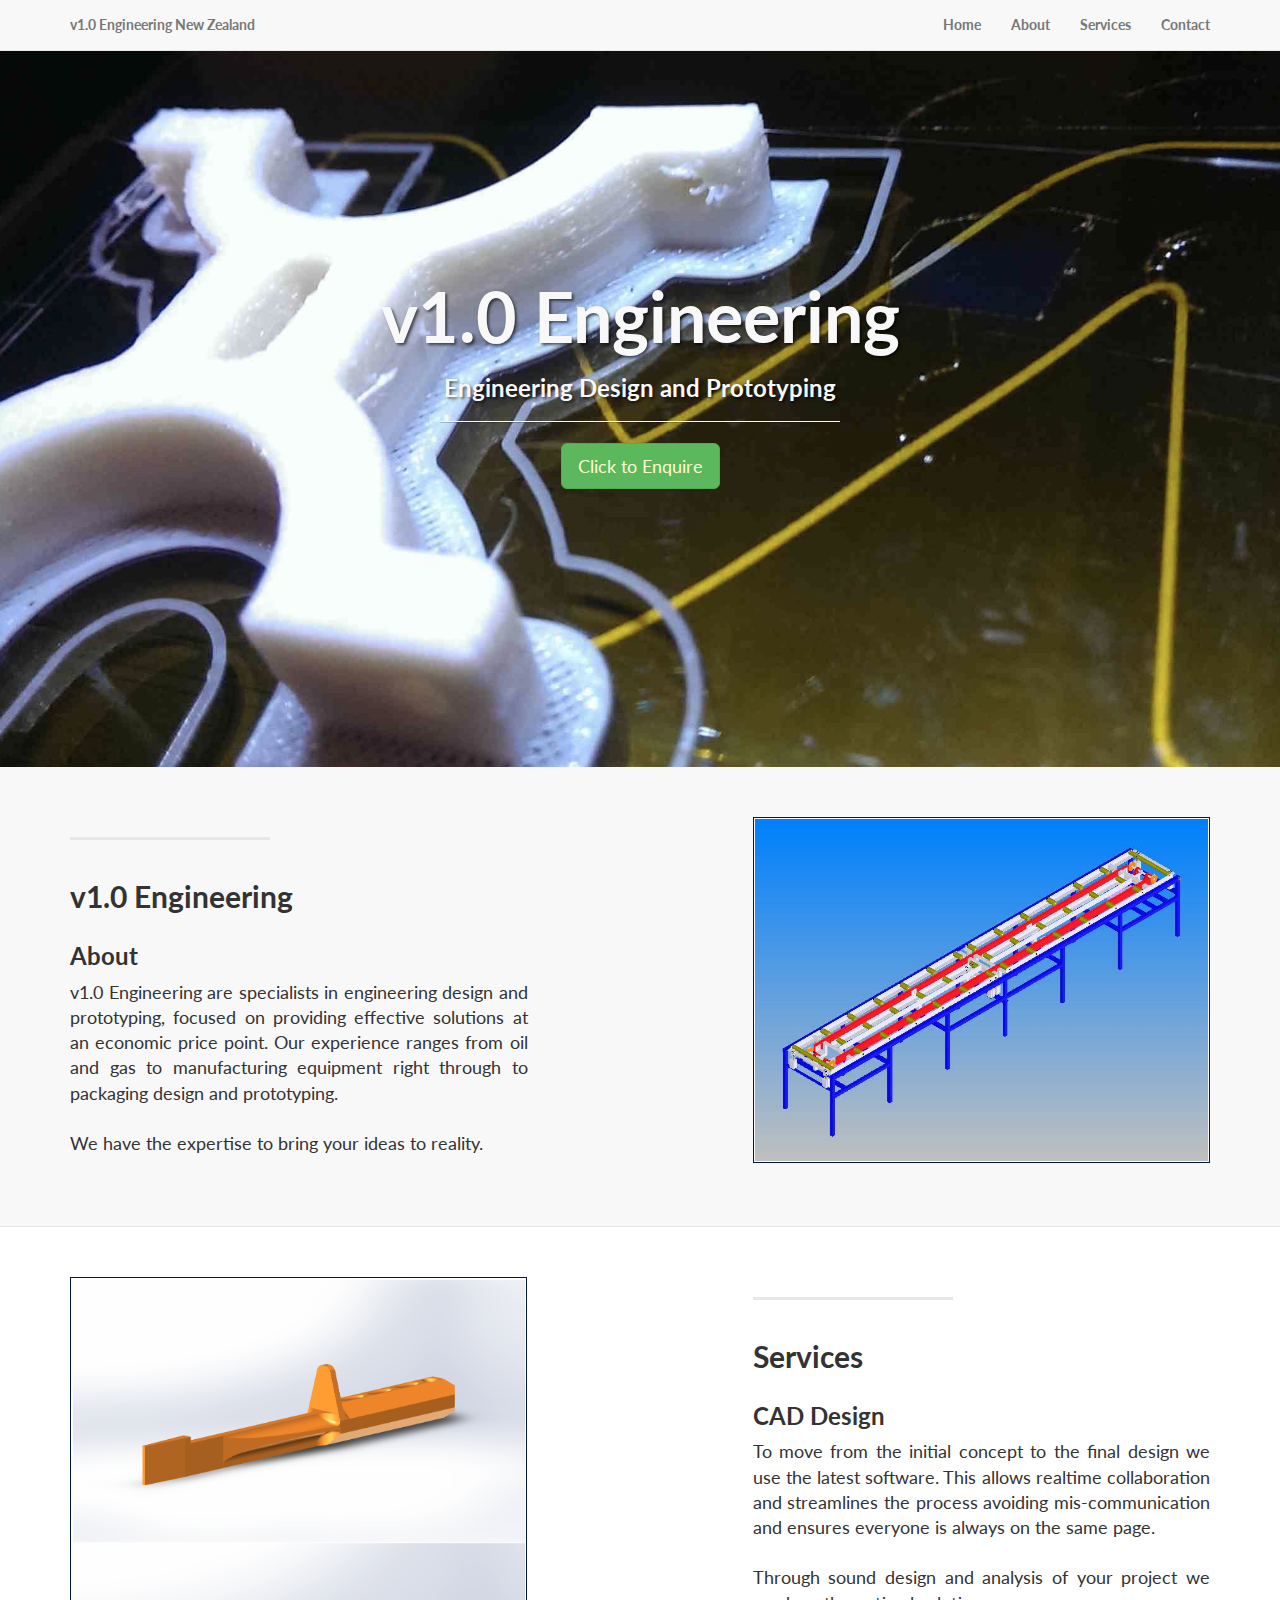
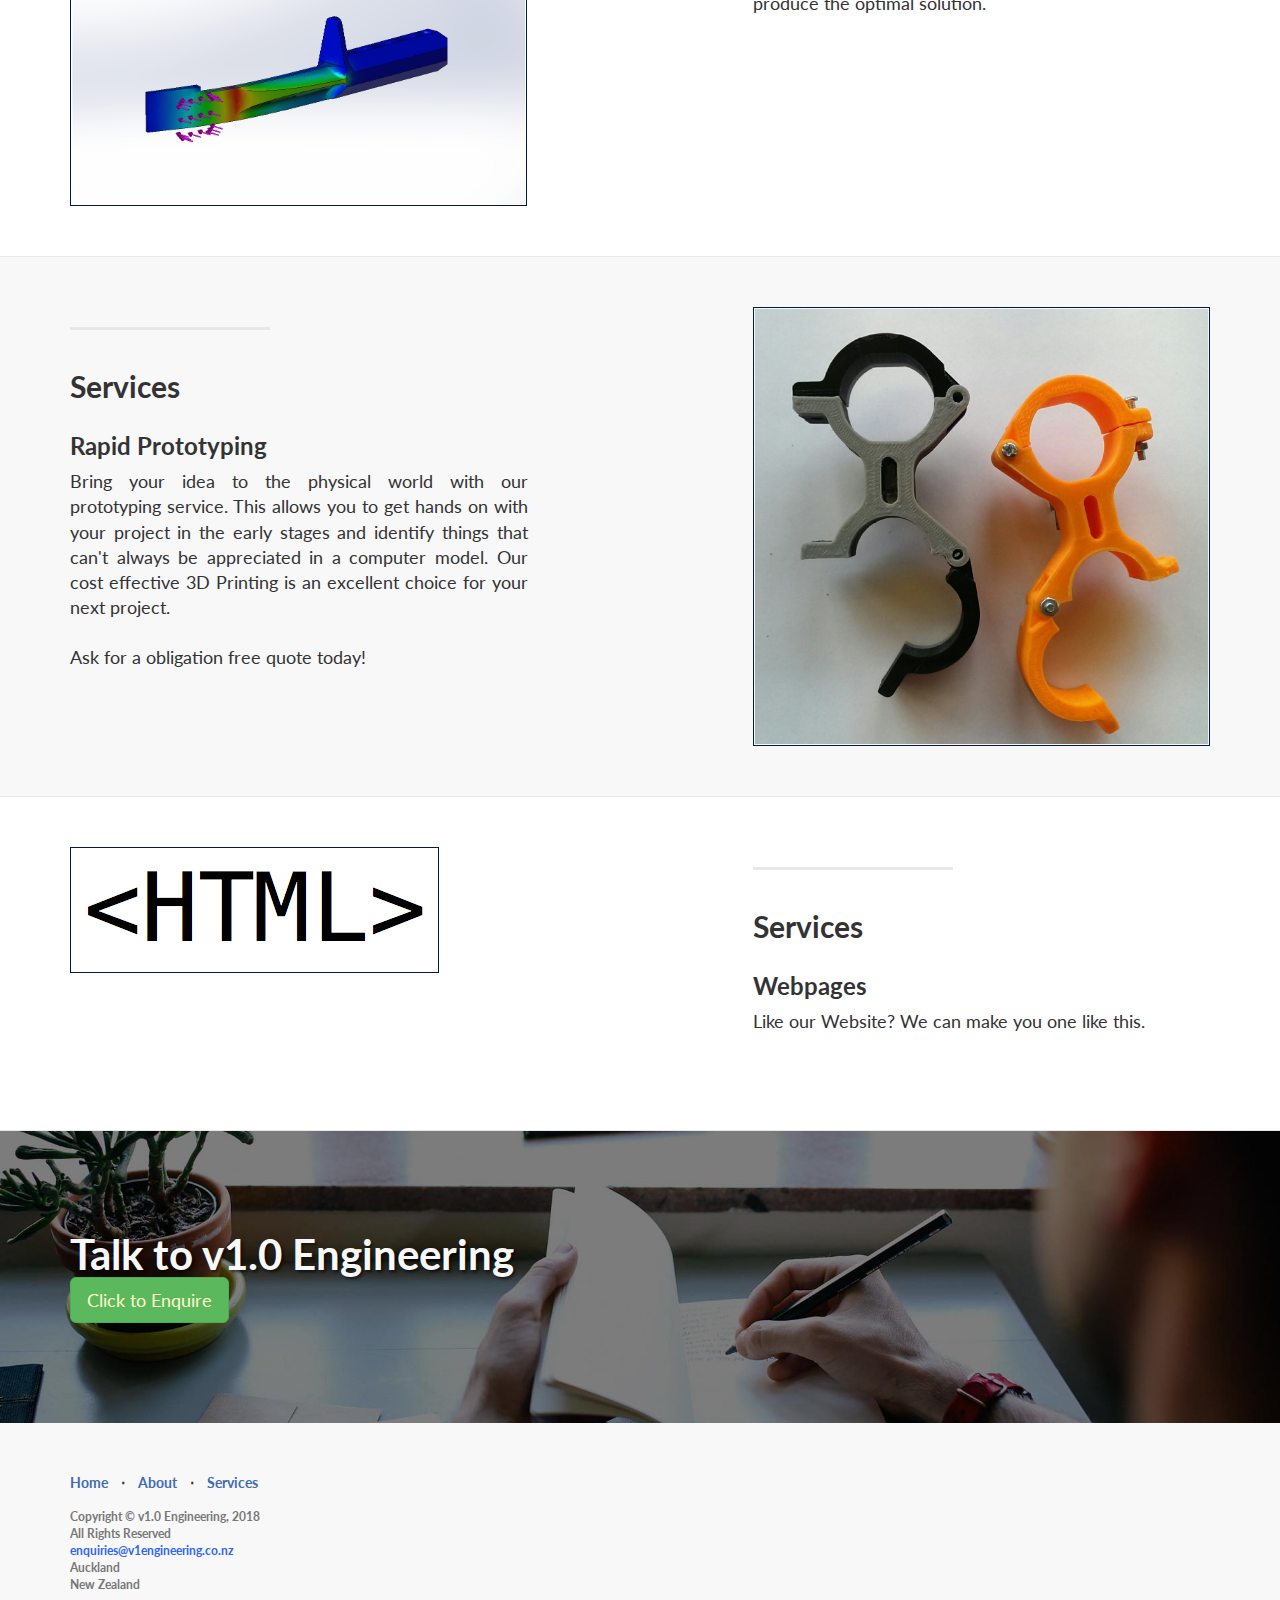
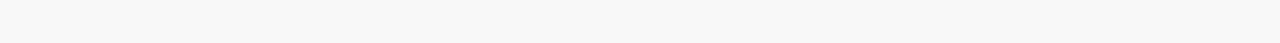
<file: index.html>
<!DOCTYPE html>
<html prefix="og: http://ogp.me/ns#" lang="en">

<head>
    
    <title>v1.0 Engineering Design and Prototyping</title>
    <meta charset="utf-8"/>
    <meta http-equiv="X-UA-Compatible" content="IE=edge"/>
    <meta name="viewport" content="width=device-width, initial-scale=1"/>
    <meta name="description" content="v1.0 Engineering Design and Prototyping Services"/>
    <meta name="author" content="v1.0 Engineering New Zealand"/>
    <meta property="og:url" content="http://www.v1engineering.co.nz"/>
    <meta property="og:title" content="v1.0 Engineering Design and Prototyping"/>
    <meta property="og:description" content="v1.0 Engineering Design, Prototyping, 3D Printing and Consulting Services"/>
    <meta property="og:image" content="http://www.v1engineering.co.nz/img/header2.jpg"/>
    <meta property="og:image:type" content="image/jpeg" />

    <!-- Bootstrap Core CSS -->
    <link href="css/bootstrap.min.css" rel="stylesheet">

    <!-- Custom CSS -->
    <link href="css/landing-page.css" rel="stylesheet">

    <!-- Custom Fonts -->
    <link href="font-awesome/css/font-awesome.min.css" rel="stylesheet" type="text/css">
    <link href="http://fonts.googleapis.com/css?family=Lato:300,400,700,300italic,400italic,700italic" rel="stylesheet" type="text/css">

    <!-- HTML5 Shim and Respond.js IE8 support of HTML5 elements and media queries -->
    <!-- WARNING: Respond.js doesn't work if you view the page via file:// -->
    <!--[if lt IE 9]>
        <script src="https://oss.maxcdn.com/libs/html5shiv/3.7.0/html5shiv.js"></script>
        <script src="https://oss.maxcdn.com/libs/respond.js/1.4.2/respond.min.js"></script>
    <![endif]-->

</head>

<body>

    <!-- Navigation -->
    <nav class="navbar navbar-default navbar-fixed-top topnav" role="navigation">
        <div class="container topnav">
            <!-- Brand and toggle get grouped for better mobile display -->
            <div class="navbar-header">
                <button type="button" class="navbar-toggle" data-toggle="collapse" data-target="#bs-example-navbar-collapse-1">
                    <span class="sr-only">Toggle navigation</span>
                    <span class="icon-bar"></span>
                    <span class="icon-bar"></span>
                    <span class="icon-bar"></span>
                </button>
                <a class="navbar-brand topnav" href="#">v1.0 Engineering New Zealand</a>
            </div>
            <!-- Collect the nav links, forms, and other content for toggling -->
            <div class="collapse navbar-collapse" id="bs-example-navbar-collapse-1">
                <ul class="nav navbar-nav navbar-right">
                    <li>
                        <a href="#">Home</a>
                    <li>
                        <a href="#about">About</a>
                    </li>
                    <li>
                        <a href="#services">Services</a>
                    </li>
                    <li>
                        <a href="#contact">Contact</a>
                    </li>
                </ul>
            </div>
            <!-- /.navbar-collapse -->
        </div>
        <!-- /.container -->
    </nav>


    <!-- Header <a name="about"></a>-->
    <div class="intro-header">
        <div class="container">

            <div class="row">
                <div class="col-lg-12">
                    <div class="intro-message">
                        <h1>v1.0 Engineering</h1>
                        <h3>Engineering Design and Prototyping</h3>
                        <hr class="intro-divider">
                      
                        <!--Equiry Button-->
                    <a href="#" class="btn btn-lg btn-success" data-toggle="modal"
                        data-target="#basicModal">Click to Enquire</a>
                    <div class="modal fade" id="basicModal" tabindex="-1" role="dialog" aria-labelledby="basicModal" aria-hidden="true">
                        <div class="modal-dialog">
                            <div class="modal-content">
                                 <div class="modal-header">
                                    <button type="button" class="close" data-dismiss="modal" aria-hidden="true">X</button>  
                                </div>
                                <div class="modal-body">
                                    <!--Google Form Link -->
                                    <iframe src="https://docs.google.com/forms/d/1R0_-_EMQaNJj4Eu45zjgYOECKH2wmOOzAbIjfEzlzqw/viewform?embedded=true" width="550" height="500" style="border:0; margin-top=0; margin-bottom=0;margin-left=0; margin-right=0;">Loading...</iframe>
                                </div>
                                <div class="modal-footer">
                                    <button type="button" class="btn btn-default" data-dismiss="modal">Close</button>
                                </div>
                            </div>
                        </div>  
                    </div>
                    </div>
                </div>
            </div>

        </div>
        <!-- /.container -->

    </div>
    <!-- /.intro-header -->

    <!-- Page Content -->
    <a name="about"></a>
	
    <div class="content-section-a">

        <div class="container">
            <div class="row">
                <div class="col-lg-5 col-sm-6">
                    <hr class="section-heading-spacer">
                    <div class="clearfix"></div>
                    <h2 class="section-heading">v1.0 Engineering</h2><h3>About</h3>
                    <p class="lead">v1.0 Engineering are specialists in engineering design and prototyping, focused on providing effective solutions at an economic price point. Our experience ranges from oil and gas to manufacturing equipment right through to packaging design and prototyping. 
                        <br><br>We have the expertise to bring your ideas to reality.</p>
                </div>
                <div class="col-lg-5 col-lg-offset-2 col-sm-6">
                    <img class="img-responsive" src="img/roll-out.jpg" alt="">
                </div>
            </div>

        </div>
        <!-- /.container -->

    </div>
    <!-- /.content-section-a -->
    <a  name="services"></a>
    <div class="content-section-b">

        <div class="container">

            <div class="row">
                <div class="col-lg-5 col-lg-offset-1 col-sm-push-6  col-sm-6">
                    <hr class="section-heading-spacer">
                    <div class="clearfix"></div>
                    <h2 class="section-heading">Services</h2><h3>CAD Design</h3>
                    <p class="lead">To move from the initial concept to the final design we use the latest software. This allows realtime collaboration and streamlines the process avoiding mis-communication and ensures everyone is always on the same page.<br><br> Through sound design and analysis of your project we produce the optimal solution.</p>
                </div>
                <div class="col-lg-5 col-sm-pull-6  col-sm-6">
                    <img class="img-responsive" src="img/dive-knives.png" alt="">
                </div>
            </div>

        </div>
        <!-- /.container -->

    </div>
    <!-- /.content-section-b -->

    <div class="content-section-a">

        <div class="container">

            <div class="row">
                <div class="col-lg-5 col-sm-6">
                    <hr class="section-heading-spacer">
                    <div class="clearfix"></div>
                    <h2 class="section-heading">Services</h2><h3>Rapid Prototyping</h3>
                    <p class="lead">Bring your idea to the physical world with our prototyping service. This allows you to get hands on with your project in the early stages and identify things that can't always be appreciated in a computer model. Our cost effective 3D Printing is an excellent choice for your next project.
                    <br><br>
                    Ask for a obligation free quote today!</p>
                </div>
                <div class="col-lg-5 col-lg-offset-2 col-sm-6">
                    <img class="img-responsive" src="img/IMAG1408_1.jpg" alt="">
                </div>
            </div>

        </div>
        <!-- /.container -->

    </div>
    <!-- /.content-section-a -->
    <div class="content-section-b">

        <div class="container">

            <div class="row">
                <div class="col-lg-5 col-lg-offset-1 col-sm-push-6  col-sm-6">
                    <hr class="section-heading-spacer">
                    <div class="clearfix"></div>
                    <h2 class="section-heading">Services</h2><h3>Webpages</h3>
                    <p class="lead">Like our Website? We can make you one like this.<br><br> </p>
                </div>
                <div class="col-lg-5 col-sm-pull-6  col-sm-6">
                    <img class="img-responsive" src="img/html.png" alt="">
                </div>
            </div>

        </div>
        <!-- /.container -->

    </div>
    <!-- /.content-section-b -->
    <!-- /.banner -->
	<a  name="contact"></a>
    <div class="banner">

        <div class="container">

            <div class="row">
                <div class="col-lg-12">
                    <h2>Talk to v1.0 Engineering</h2>
                    <!--Equiry Button-->
                    <a href="#" class="btn btn-lg btn-success" data-toggle="modal"
                        data-target="#basicModal1">Click to Enquire</a>
                    <div class="modal fade" id="basicModal1" tabindex="-1" role="dialog" aria-labelledby="basicModal1" aria-hidden="true">
                        <div class="modal-dialog">
                            <div class="modal-content">
                                 <div class="modal-header">
                                    <button type="button" class="close" data-dismiss="modal" aria-hidden="true">X</button>  
                                </div>
                                <div class="modal-body">
                                    <!--Google Form Link -->
                                    <iframe src="https://docs.google.com/forms/d/1R0_-_EMQaNJj4Eu45zjgYOECKH2wmOOzAbIjfEzlzqw/viewform?embedded=true" width="550" height="500" style="border:0; margin-top=0; margin-bottom=0;margin-left=0; margin-right=0;">Loading...</iframe>
                                </div>
                                <div class="modal-footer">
                                    <button type="button" class="btn btn-default" data-dismiss="modal">Close</button>
                                </div>
                            </div>
                        </div>  
                    </div>
                </div>
            </div>

        </div>
        <!-- /.container -->

    </div>
    <!-- /.banner -->

    <!-- Footer -->
    <footer>
        <div class="container">
            <div class="row">
                <div class="col-lg-12">
                    <ul class="list-inline">
                        <li>
                            <a class="bottom-links" href="#">Home</a>
                        </li>
                        <li class="footer-menu-divider">&sdot;</li>
                        <li>
                            <a class="bottom-links" href="#about">About</a>
                        </li>
                        <li class="footer-menu-divider">&sdot;</li>
                        <li>
                            <a class="bottom-links" href="#services">Services</a>
                        </li>
                    </ul>
                    <p class="copyright text-muted small">Copyright &copy; v1.0 Engineering, 2018
                        <br>All Rights Reserved <br>
                        <a href="mailto:enquiries@v1engineering.co.nz" style="color: #2E64FE">
                                                        enquiries@v1engineering.co.nz</a>
                        <br>
                        Auckland <br>
                        New Zealand

                    </p>
                </div>
            </div>
        </div>
    </footer>

    <!-- jQuery -->
    <script src="js/jquery.js"></script>

    <!-- Bootstrap Core JavaScript -->
    <script src="js/bootstrap.min.js"></script>

</body>

</html>
</file>
<file: css/landing-page.css>
/*!
 * Start Bootstrap - Landing Page Bootstrap Theme (http://startbootstrap.com)
 * Code licensed under the Apache License v2.0.
 * For details, see http://www.apache.org/licenses/LICENSE-2.0.
 */

body,
html {
    width: 100%;
    height: 100%;
}
a:link
{
color:#FFFFD1
}

body,
h1,
h2,
h3,
h4,
h5,
h6 {
    font-family: "Lato","Helvetica Neue",Helvetica,Arial,sans-serif;
    font-weight: 700;
}

.topnav {
    font-size: 14px; 
}

.lead {
    font-size: 18px;
    font-weight: 400;
    text-align: justify;
}

.intro-header {
    padding-top: 50px; /* If you're making other pages, make sure there is 50px of padding to make sure the navbar doesn't overlap content! */
    padding-bottom: 50px;
    text-align: center;
    color: #f8f8f8;
    background: url(../img/intro-bg.jpg) no-repeat center center;
    background-size: cover;
}

.intro-message {
    position: relative;
    padding-top: 20%;
    padding-bottom: 20%;
}

.intro-message > h1 {
    margin: 0;
    text-shadow: 2px 2px 3px rgba(0,0,0,0.6);
    font-size: 5em;
}

.intro-divider {
    width: 400px;
    border-top: 1px solid #f8f8f8;
    border-bottom: 1px solid rgba(0,0,0,0.2);
}

.intro-message > h3 {
    text-shadow: 2px 2px 3px rgba(0,0,0,0.6);
}

@media(max-width:767px) {
    .intro-message {
        padding-bottom: 15%;
    }

    .intro-message > h1 {
        font-size: 3em;
    }

    ul.intro-social-buttons > li {
        display: block;
        margin-bottom: 20px;
        padding: 0;
    }

    ul.intro-social-buttons > li:last-child {
        margin-bottom: 0;
    }

    .intro-divider {
        width: 100%;
    }
}
.img-responsive {
  padding:1px;
  border:1px solid #021a40;
}

.network-name {
    text-transform: uppercase;
    font-size: 14px;
    font-weight: 400;
    letter-spacing: 2px;
}

.content-section-a {
    padding: 50px 0;
    background-color: #f8f8f8;
}

.content-section-b {
    padding: 50px 0;
    border-top: 1px solid #e7e7e7;
    border-bottom: 1px solid #e7e7e7;
}

.section-heading {
    margin-bottom: 30px;
}

.section-heading-spacer {
    float: left;
    width: 200px;
    border-top: 3px solid #e7e7e7;
}

.banner {
    padding: 100px 0;
    color: #f8f8f8;
    background: url(../img/banner-bg.jpg) no-repeat center center;
    background-size: cover;
}
.banner h2 {
    margin: 0;
    text-shadow: 2px 2px 3px rgba(0,0,0,0.6);
    font-size: 3em;
}

.banner ul {
    margin-bottom: 0;
}

.banner-social-buttons {
    float: right;
    margin-top: 0;
}

@media(max-width:1199px) {
    ul.banner-social-buttons {
        float: left;
        margin-top: 15px;
    }
}

@media(max-width:767px) {
    .banner h2 {
        margin: 0;
        text-shadow: 2px 2px 3px rgba(0,0,0,0.6);
        font-size: 3em;
    }

    ul.banner-social-buttons > li {
        display: block;
        margin-bottom: 20px;
        padding: 0;
    }

    ul.banner-social-buttons > li:last-child {
        margin-bottom: 0;
    }
}

a.bottom-links {
    color:#456AB4;
}

footer {

    padding: 50px 0;
    background-color: #f8f8f8;
}

p.copyright {
    margin: 15px 0 0;
}
</file>
